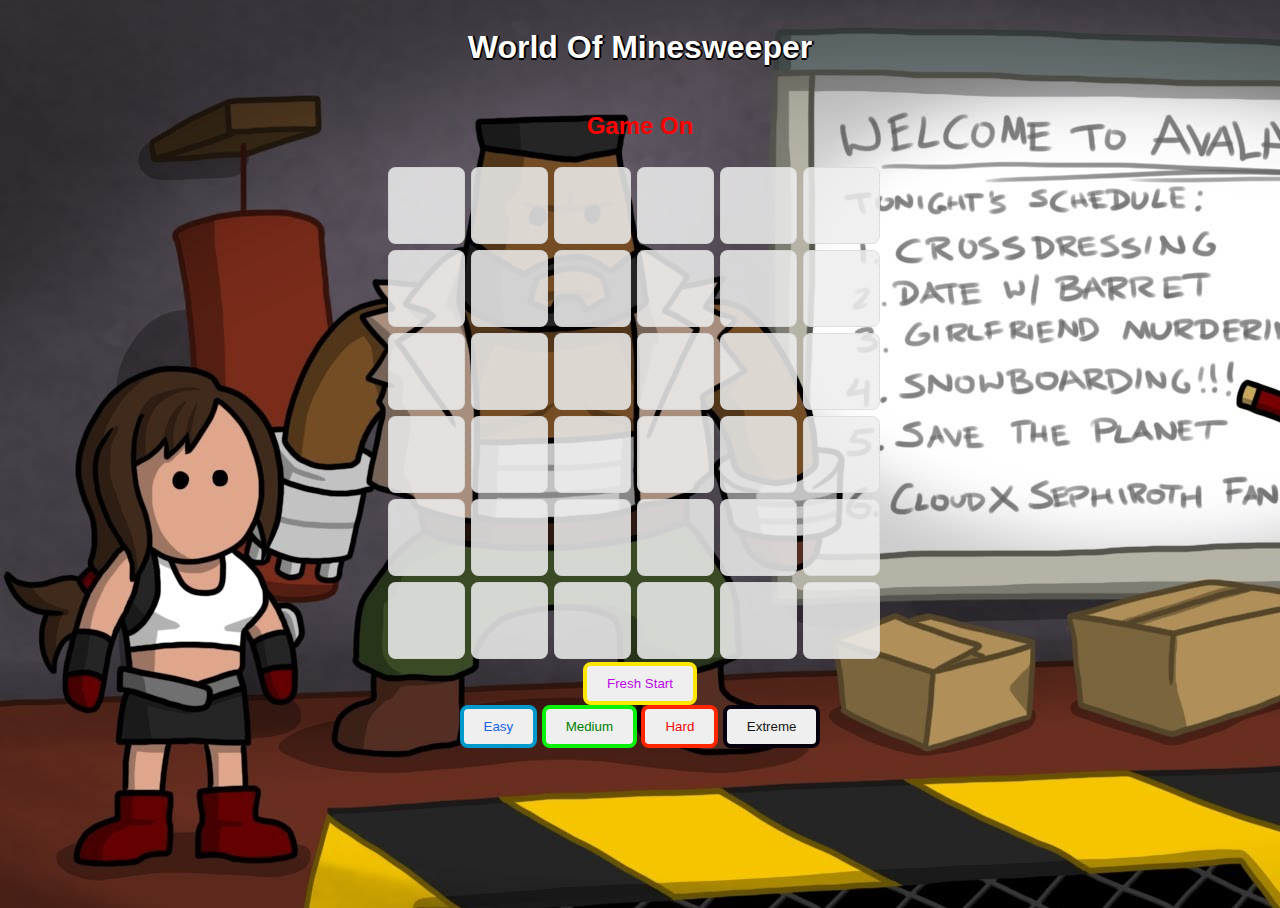
<file: index.html>
<!DOCTYPE html>
<html>
  <head>
    <title>Minesweeper</title>
    <link rel="stylesheet" href="minesweeper.css">
    <script src="lib/tests.js"></script>
    <script src="lib/lib.js"></script>
    <script src="minesweeper.js"></script>
  </head>
  <body id="body">
    <h1>World Of Minesweeper</h1>
    <div id="message"></div>
    <div id="notes"></div>
    <div class="board"></div>
    <div class="tryAgain">
      <input type="button" value="Fresh Start" onclick="retry()">
    </div>
    <div>
      <input id="easy" type="button" value="Easy" onclick="retryEasy()">
      <input id="medium" type="button" value="Medium" onclick="retryMed()">
      <input id="hard" type="button" value="Hard" onclick="retryHard()">
      <input id="extreme" type="button" value="Extreme" onclick="retryVeryHard()">
    </div>
  </body>
</html>
</file>
<file: minesweeper.css>
html, body {
  height: 100%;
  font-family: 'Open Sans', sans-serif
}

body {
  display: flex;
  align-items: center;
  justify-content: flex-center;
  flex-direction: column;
  background: url(./images/ff7Toon.jpg);
}

#message, #notes {
  display: flex;
  flex-direction: column;
  align-items: center;
}

#message {
  font-size: 1.5rem;
  color: Red;
  font-weight: bold;
}
h1 {
  color: white;
  text-shadow     : 0px 2px black, 0 2px black, 2px 0px black, 0 2px black;
}

.board {
  display: flex;
  flex-wrap: wrap;
}

.board div {
  color: green;
  font-size: 2rem;
  width: 75px;
  height: 75px;
  border: 1px #ccc dotted;
  border-radius: 10%;
  background-color: rgba(255, 255, 255, 0.733);
  margin: 3px;
  display: flex;
  align-items: center;
  justify-content: center;
}

.board div:hover {
  background-color: #ffffff93;
}

div.mine, div.mine:hover {
  background: no-repeat center/60% url("images/bomb.png") crimson;
}

div.hidden {
  background: rgba(238, 238, 238, 0.863);
}

div.hidden:hover {
  background: #ccc;
}

div.marked, div.marked:hover {
  background: no-repeat center/60% url("images/mark.png") deepskyblue;
}

.tryAgain input {
  color: rgb(188, 8, 233);
  border-radius: 8px;
  padding: 10px 20px !important;
  border: 4px solid rgb(255, 230, 0);
  background-color : none;
}
#easy {
  color: rgb(28, 99, 231);
  border-radius: 8px;
  padding: 10px 20px !important;
  border: 4px solid #0099CC;
  background-color : none;
}
#medium {
  color: green;
  border-radius: 8px;
  padding: 10px 20px !important;
  border: 4px solid rgb(9, 240, 9);
  background-color : none;
}
#hard {
  color: rgb(236, 8, 8);
  border-radius: 8px;
  padding: 10px 20px !important;
  border: 4px solid rgb(255, 38, 0);
  background-color : none;
}
#extreme {
  color: rgb(22, 22, 22);
  border-radius: 8px;
  padding: 10px 20px !important;
  border: 4px solid rgb(7, 1, 14);
  background-color : none;
}
</file>
